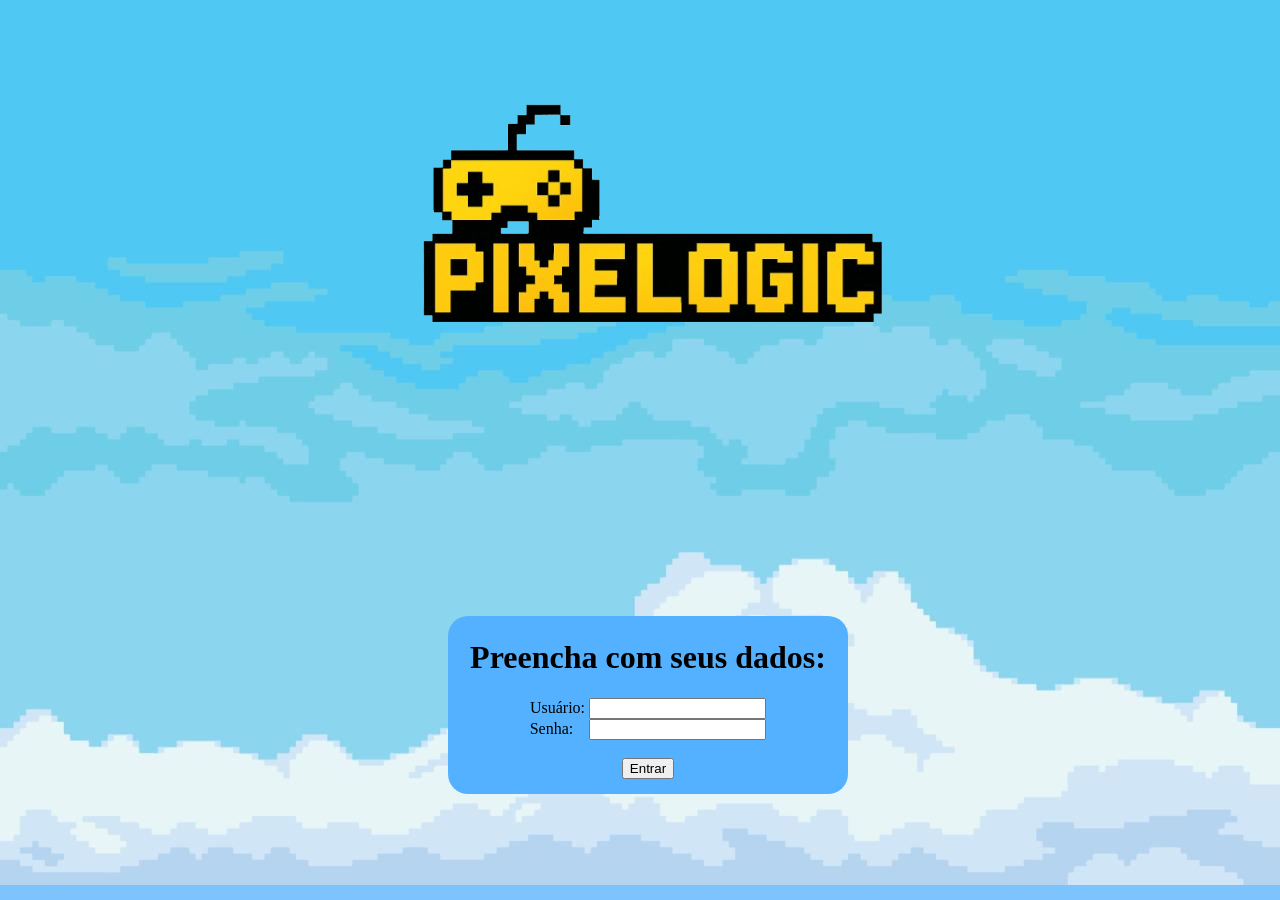
<file: index.html>
<!--Alunos: pablo jorian, joao paulo e allan guilherme-->


<!DOCTYPE html>
<html lang="en">
<head>
    <meta charset="UTF-8">
    <meta name="viewport" content="width=device-width, initial-scale=1.0">
    <link rel="stylesheet" href="paginas/css/cad.css">
    <title>Cadastro</title>
</head>
<body>
    <img src="img/logo.png" class="logo">
    <div class="cad">
        <h1>Preencha com seus dados:</h1>
        <form>
            <label>Usuário:</label>
            <input type="text">
            <br>
            <label>Senha:</label>
            <input type="password" id="b">
        </form>
        <br>
        <form action="paginas/mapa.html" method="get">
            <button type="submit">Entrar</button>
          </form>
    </div>
    
</body>
</html>
</file>
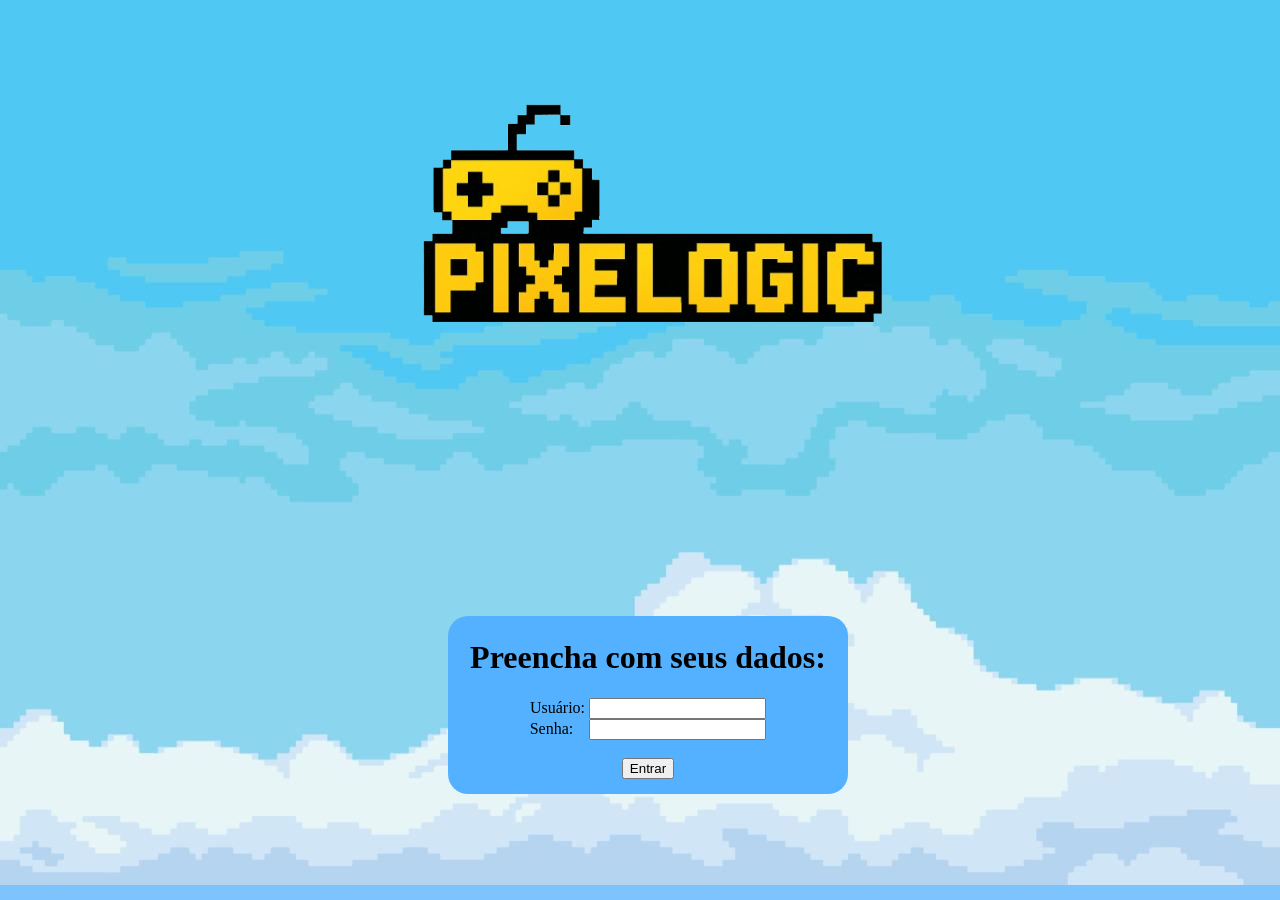
<file: cadastro.html>
<!DOCTYPE html>
<html lang="en">
<head>
    <meta charset="UTF-8">
    <meta name="viewport" content="width=device-width, initial-scale=1.0">
    <link rel="stylesheet" href="paginas/css/cad.css">
    <title>Cadastro</title>
</head>
<body>
    <img src="img/logo.png" class="logo">
    <div class="cad">
        <h1>Preencha com seus dados:</h1>
        <form>
            <label>Usuário:</label>
            <input type="text">
            <br>
            <label>Senha:</label>
            <input type="password" id="b">
        </form>
        <br>
        <form action="paginas/mapa.html" method="get">
            <button type="submit">Entrar</button>
          </form>
    </div>
    
</body>
</html>
</file>
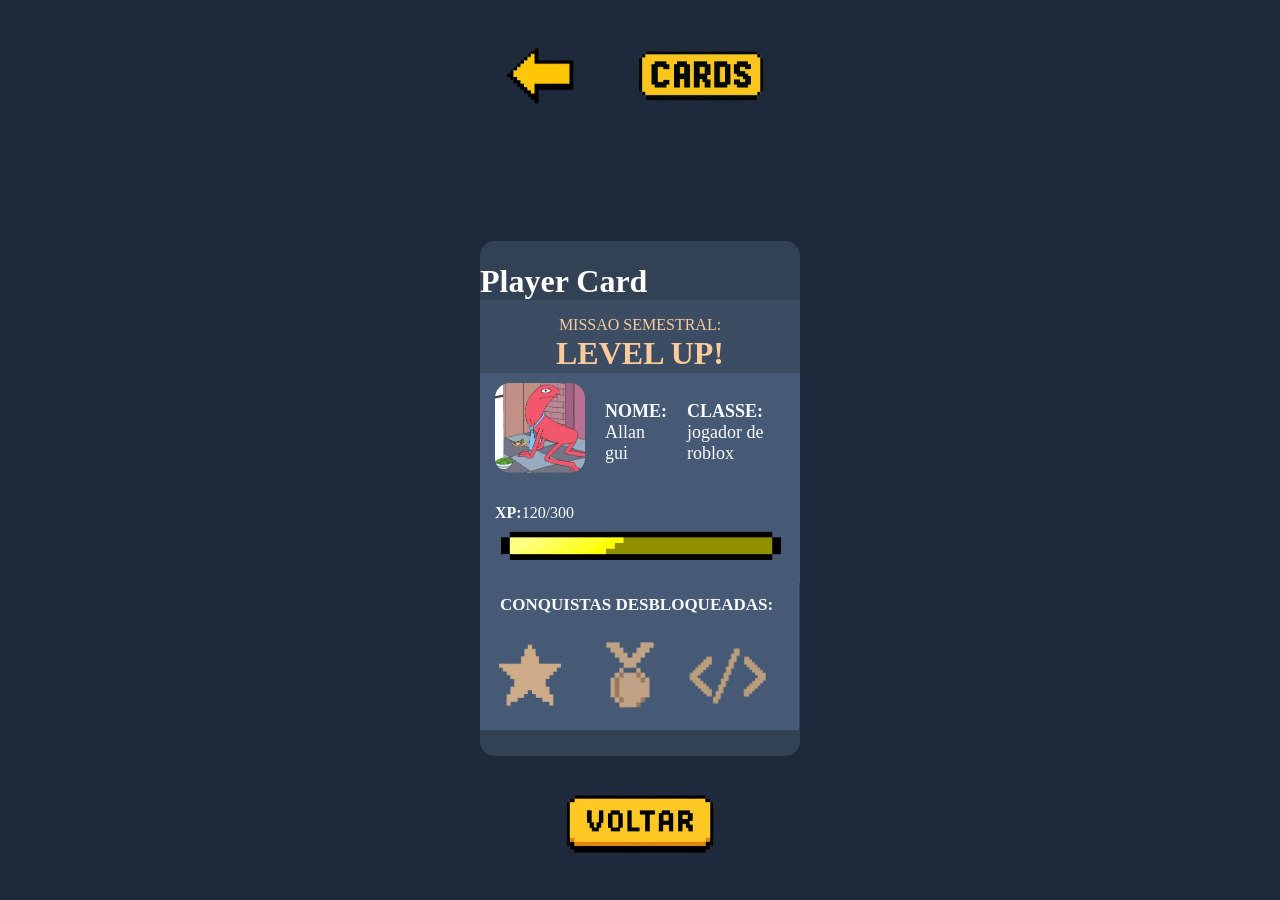
<file: paginas/allan.html>
<!DOCTYPE html>
<html lang="en">
<head>
    <meta charset="UTF-8">
    <meta name="viewport" content="width=device-width, initial-scale=1.0">
    <link rel="stylesheet" href="css/allan.css">
    <title>card player</title>
</head>
<body>

    <div class="menucard">
        <a href="jorian.html"><img src="../img/seta esquerda.png" width="120px"></a>
        <img src="../img/cardsbotao.png" width="200px">
    </div>

    <div class="fundo">
        <h1>Player Card</h1>
        <div class="missao">
            <p>MISSAO SEMESTRAL:</p>
            <h1>LEVEL UP!</h1>
        </div>
        <div class="usuario">
            <img src="../img/allan/alan.jfif" width="90" height="90">
            <p><strong>NOME:</strong>Allan gui</p>
            <p><strong>CLASSE:</strong>jogador de roblox</p>
        </div>
        <div class="xp">
            <p><strong>XP:</strong>120/300</p>
            <img src="../img/allan/barra.png" width="280" height="180">
        </div>
        <div class="conquistas">
            <h1>CONQUISTAS DESBLOQUEADAS:</h1>
            <img src="../img/allan/estrela.png" width="100" height="100">
            <img src="../img/allan/medalha.png" width="100" height="100">
            <img src="../img/allan/caractyere.png" width="150" height="100" id="larguramenor">
        </div>

        
    </div>
    
    <a href="mapa.html"><img src="../img/voltar.png" width="200px" id="voltar"></a>
</body>
</html>
</file>
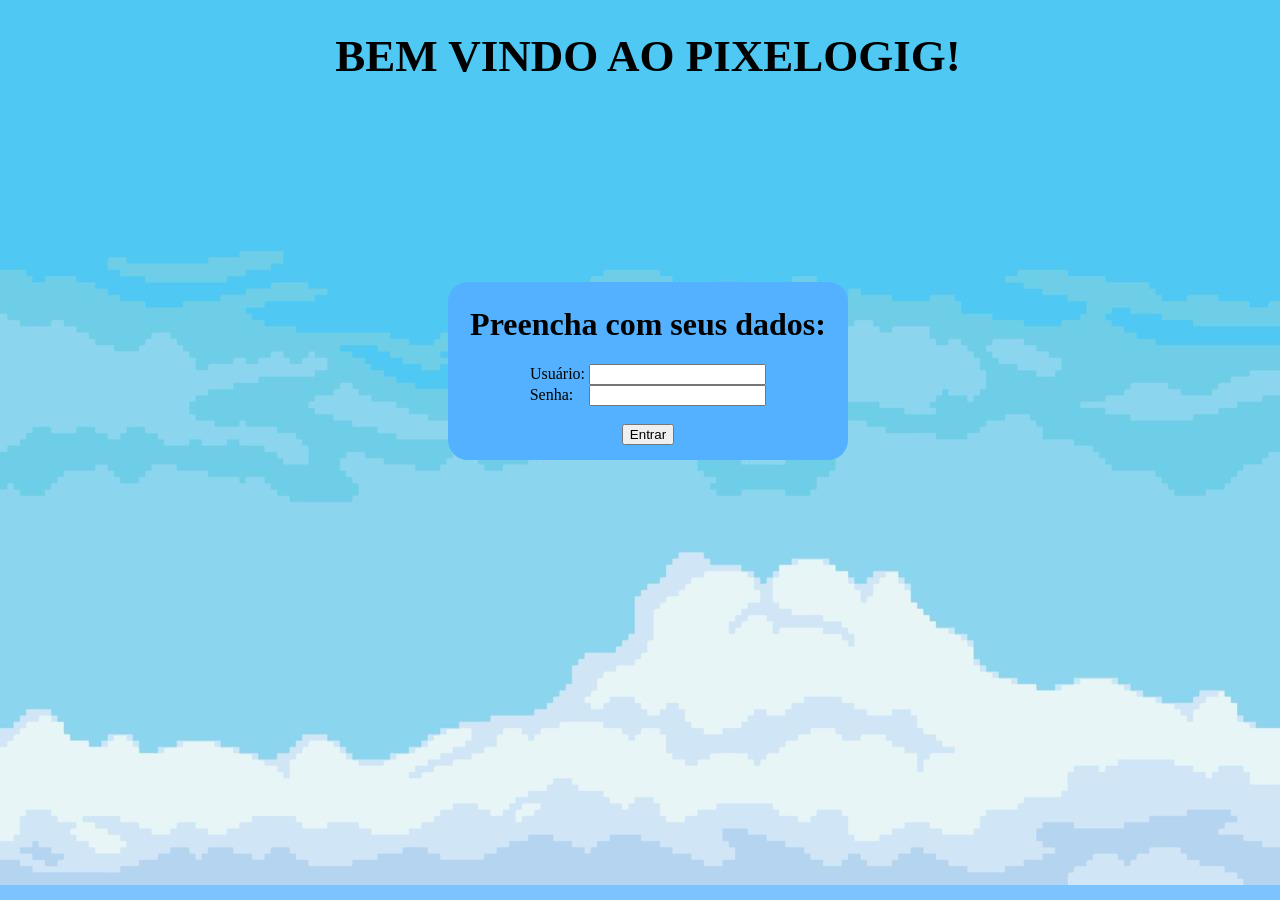
<file: paginas/cadastro.html>
<!DOCTYPE html>
<html lang="en">
<head>
    <meta charset="UTF-8">
    <meta name="viewport" content="width=device-width, initial-scale=1.0">
    <link rel="stylesheet" href="css/cad.css">
    <title>Cadastro</title>
</head>
<body>
    <h1>BEM VINDO AO PIXELOGIG!</h1>
    <div class="cad">
        <h1>Preencha com seus dados:</h1>
        <form>
            <label>Usuário:</label>
            <input type="text">
            <br>
            <label>Senha:</label>
            <input type="text" id="b">
        </form>
        <br>
        <form action="mapa.html" method="get">
            <button type="submit">Entrar</button>
          </form>
    </div>
    
</body>
</html>
</file>
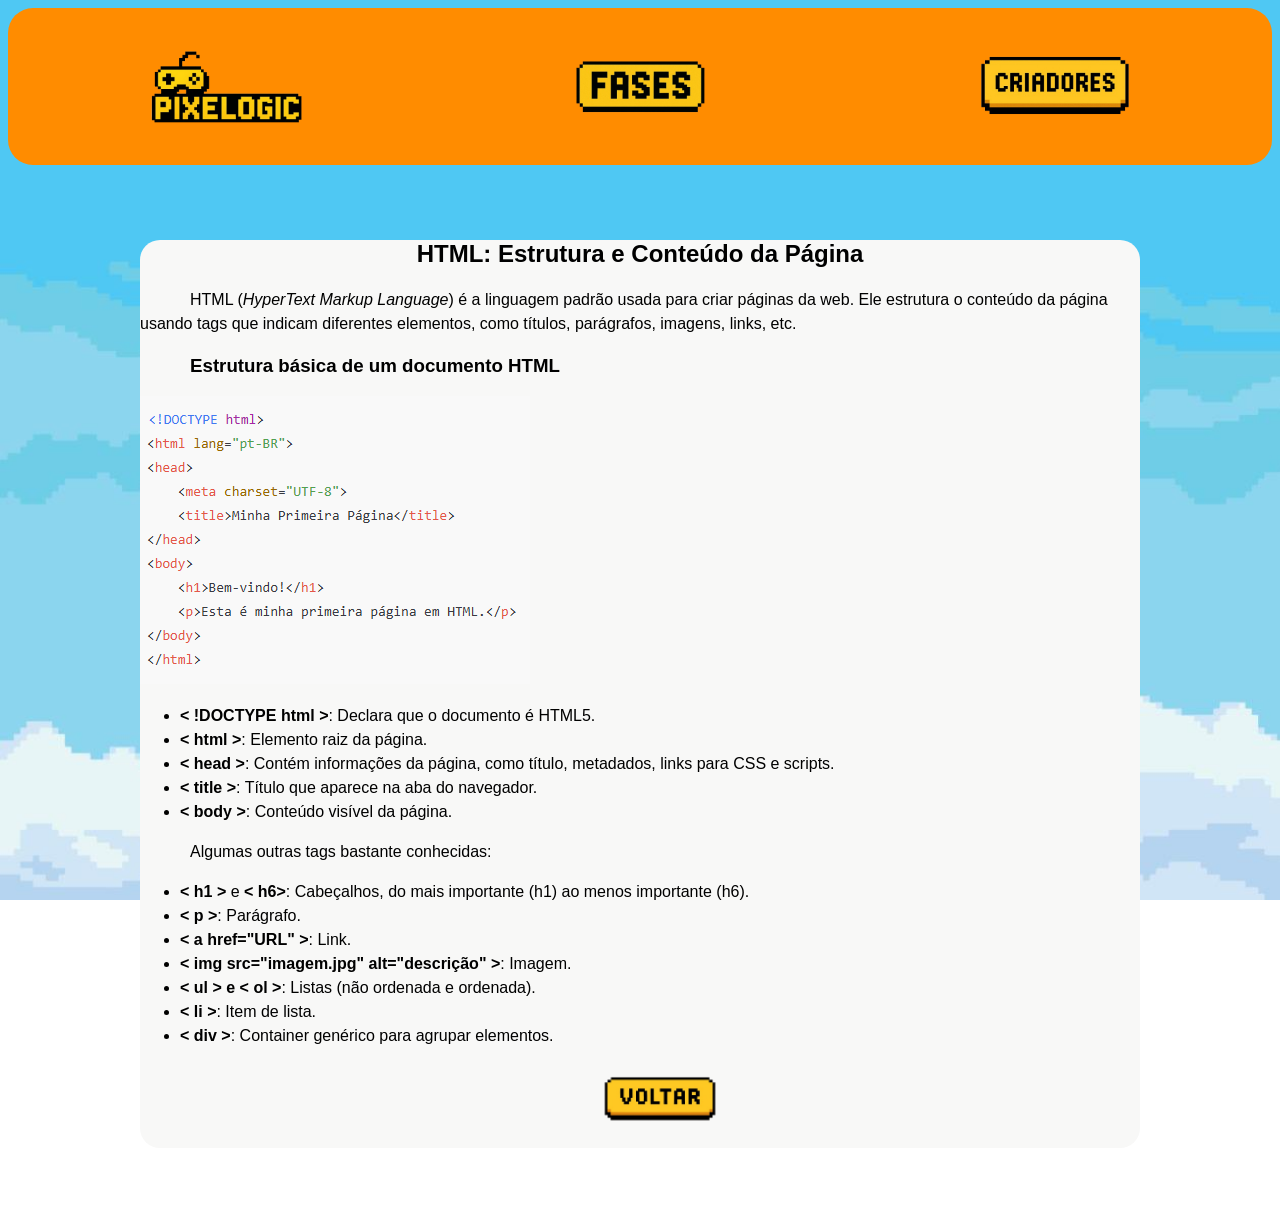
<file: paginas/fase1.html>
<!DOCTYPE html>
<html lang="en">
<head>
    <meta charset="UTF-8">
    <meta name="viewport" content="width=device-width, initial-scale=1.0">
    <link rel="stylesheet" href="css/fases.css">
    <title>Fase 1</title>
</head>
<body>
    <div class="menu">
        <img src="../img/logo.png" class="logo_celular">
        <a href="mapa.html"><img src="../img/fasesbotao.png" ></a>
        <a href="jorian.html"><img src="../img/criadores.png" ></a>
    </div>
    
    <div class="conteudo">
    <h2>HTML: Estrutura e Conteúdo da Página</h2>
    <p>HTML (<i>HyperText Markup Language</i>) é a linguagem padrão usada para criar páginas da web. Ele estrutura o conteúdo da página usando tags que indicam diferentes elementos, como títulos, parágrafos, imagens, links, etc.</p>
    <h3>Estrutura básica de um documento HTML</h3>
    <img src="/img/estrutura_basica_2.png" class="estrutura">
    <ul>
        <li><strong>< !DOCTYPE html ></strong>: Declara que o documento é HTML5.</li>
        <li><strong>< html ></strong>: Elemento raiz da página.</li>
        <li><strong>< head ></strong>: Contém informações da página, como título, metadados, links para CSS e scripts.</li>
        <li><strong>< title ></strong>: Título que aparece na aba do navegador.</li>
        <li><strong>< body ></strong>: Conteúdo visível da página.</li>
    </ul>
    <p>Algumas outras tags bastante conhecidas:</p>
    <ul>
        <li><strong>< h1 ></strong> e <strong>< h6></strong>: Cabeçalhos, do mais importante (h1) ao menos importante (h6).</li>
        <li><strong>< p ></strong>: Parágrafo.</li>
        <li><strong>< a href="URL" ></strong>: Link.</li>
        <li><strong>< img src="imagem.jpg" alt="descrição" ></strong>: Imagem.</li>
        <li><strong>< ul > e < ol ></strong>: Listas (não ordenada e ordenada).</li>
        <li><strong>< li ></strong>: Item de lista.</li>
        <li><strong>< div ></strong>: Container genérico para agrupar elementos.</li>
        <a href="mapa.html"><img src="../img/voltar.png" width="150" class="v"></a>
    </ul>
    </div>
</body>
</html>
</file>
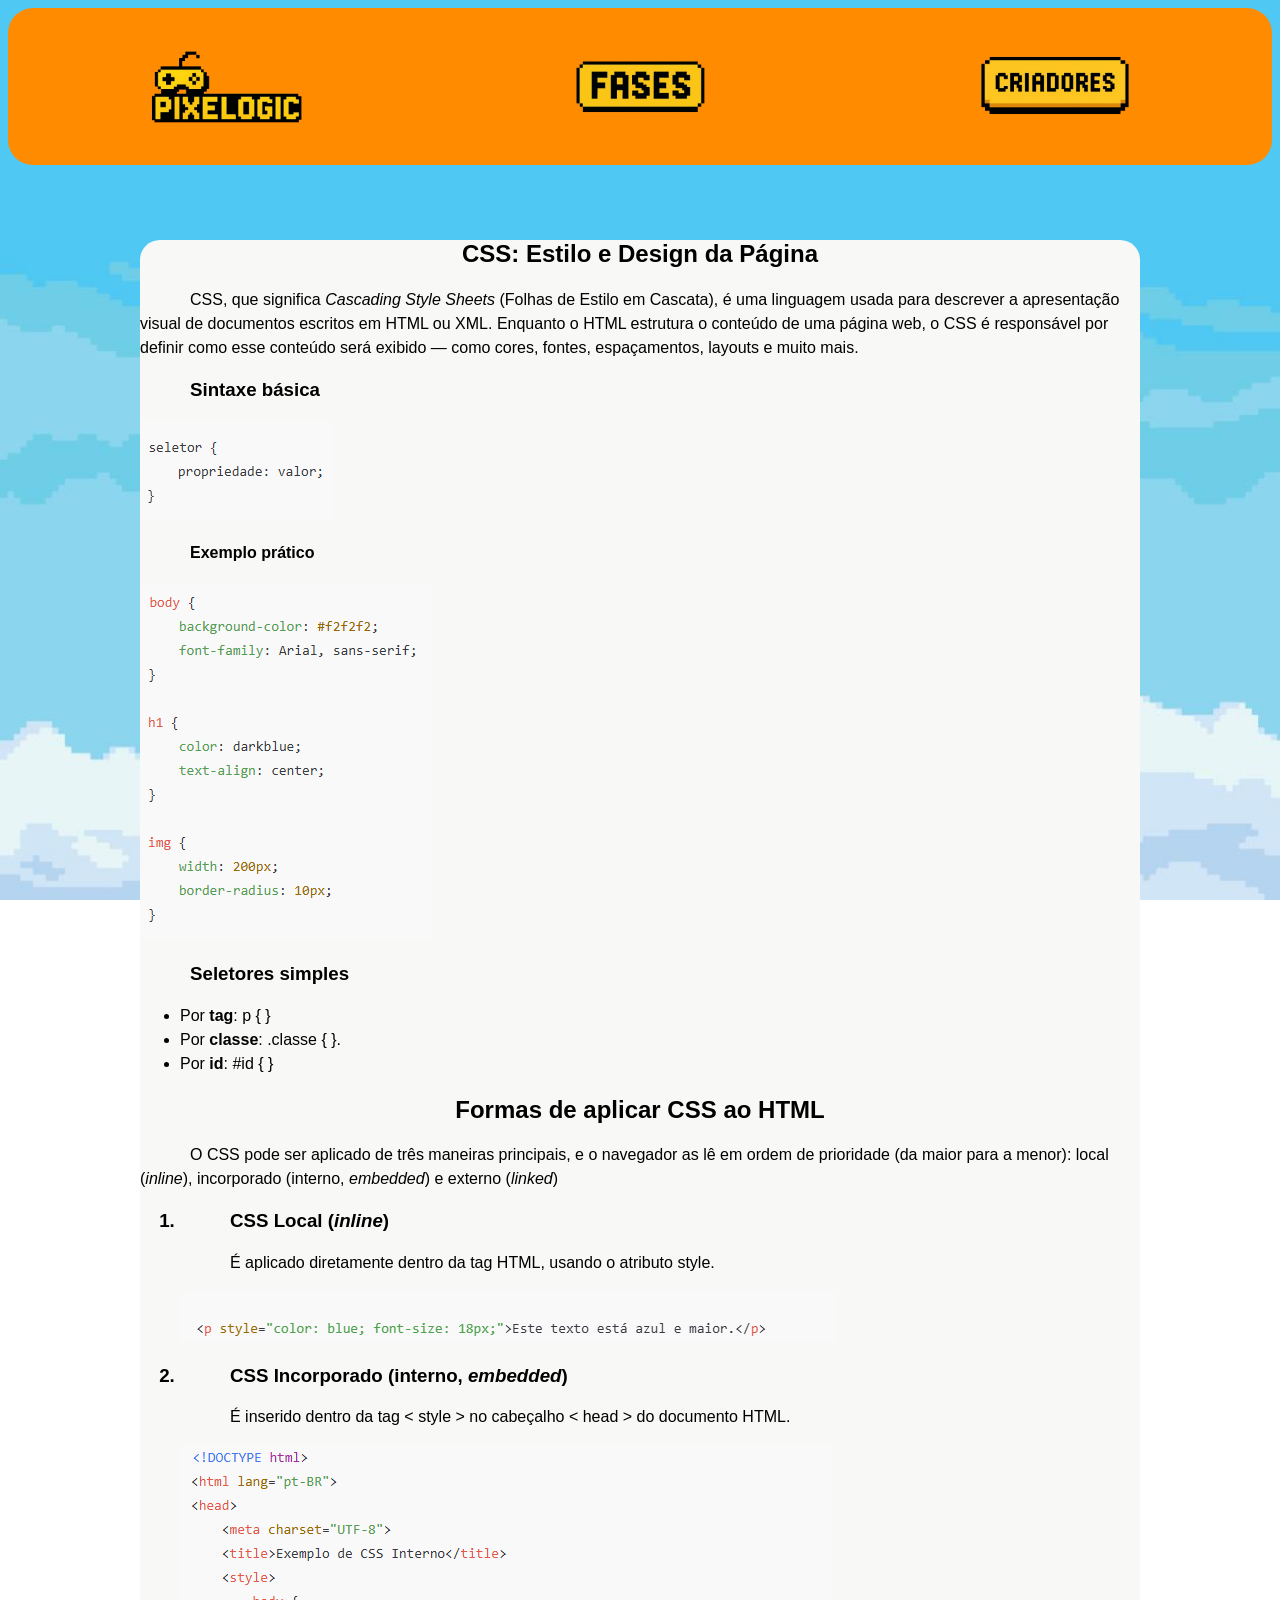
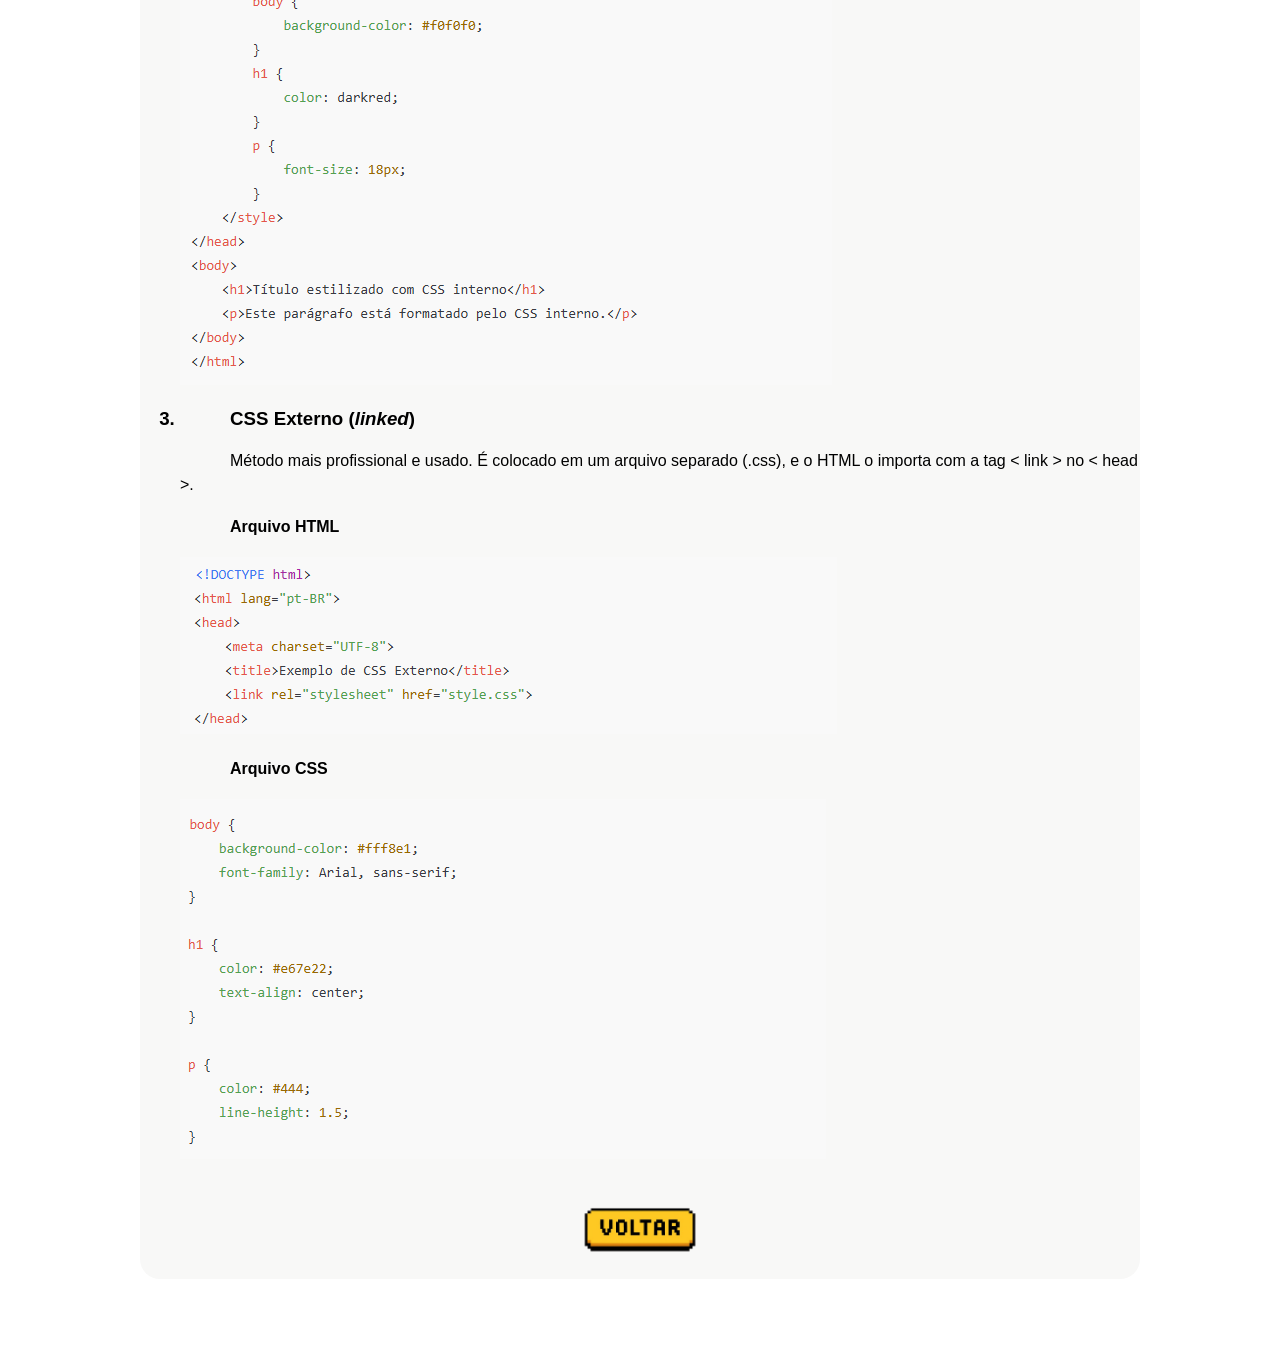
<file: paginas/fase2.html>
<!DOCTYPE html>
<html lang="en">
<head>
    <meta charset="UTF-8">
    <meta name="viewport" content="width=device-width, initial-scale=1.0">
    <link rel="stylesheet" href="css/fases.css">
    <title>Fase 2</title>
</head>
<body>

    <div class="menu">
        <img src="../img/logo.png" class="logo_celular">
        <a href="mapa.html"><img src="../img/fasesbotao.png" ></a>
        <a href="jorian.html"><img src="../img/criadores.png" ></a>
    </div>

    <div class="conteudo">
        <h2>CSS: Estilo e Design da Página</h2>
        <p>CSS, que significa <i>Cascading Style Sheets</i> (Folhas de Estilo em Cascata), é uma linguagem usada para descrever a apresentação visual de documentos escritos em HTML ou XML. Enquanto o HTML estrutura o conteúdo de uma página web, o CSS é responsável por definir como esse conteúdo será exibido — como cores, fontes, espaçamentos, layouts e muito mais.</p>
        <h3>Sintaxe básica</h3>
        <img src="/img/fase2/sintaxe_basica_css.png">
        <h4>Exemplo prático</h4>
        <img src="/img/fase2/exemplo_pratico_css.png">
        <h3>Seletores simples</h3>
        <ul>
            <li>Por <strong>tag</strong>: p { }</li>
            <li>Por <strong>classe</strong>: .classe { }.</li>
            <li>Por <strong>id</strong>: #id { }</li>
        </ul>
        <h2>Formas de aplicar CSS ao HTML</h2>
        <p>O CSS pode ser aplicado de três maneiras principais, e o navegador as lê em ordem de prioridade (da maior para a menor): local (<i>inline</i>), incorporado (interno, <i>embedded</i>) e externo (<i>linked</i>)</p>
        <ol>
            <h3><li>CSS Local (<i>inline</i>)</li></h3>
            <p>É aplicado diretamente dentro da tag HTML, usando o atributo style.</p>
            <img src="/img/fase2/css_local.png" >
            <h3><li>CSS Incorporado (interno, <i>embedded</i>)</li></h3>
            <p>É inserido dentro da tag < style > no cabeçalho < head > do documento HTML.</p>
            <img src="/img/fase2/css_incorporado.png">
            <h3><li>CSS Externo (<i>linked</i>)</li></h3>
            <p>Método mais profissional e usado. É colocado em um arquivo separado (.css), e o HTML o importa com a tag < link > no < head >.</p>
            <h4>Arquivo HTML</h4>
            <img src="/img/fase2/css_externo_1.png">
            <h4>Arquivo CSS</h4>
            <img src="/img/fase2/css_externo_2.png">
        </ol>
        <a href="mapa.html"><img src="../img/voltar.png" width="150" class="v"></a>
</file>
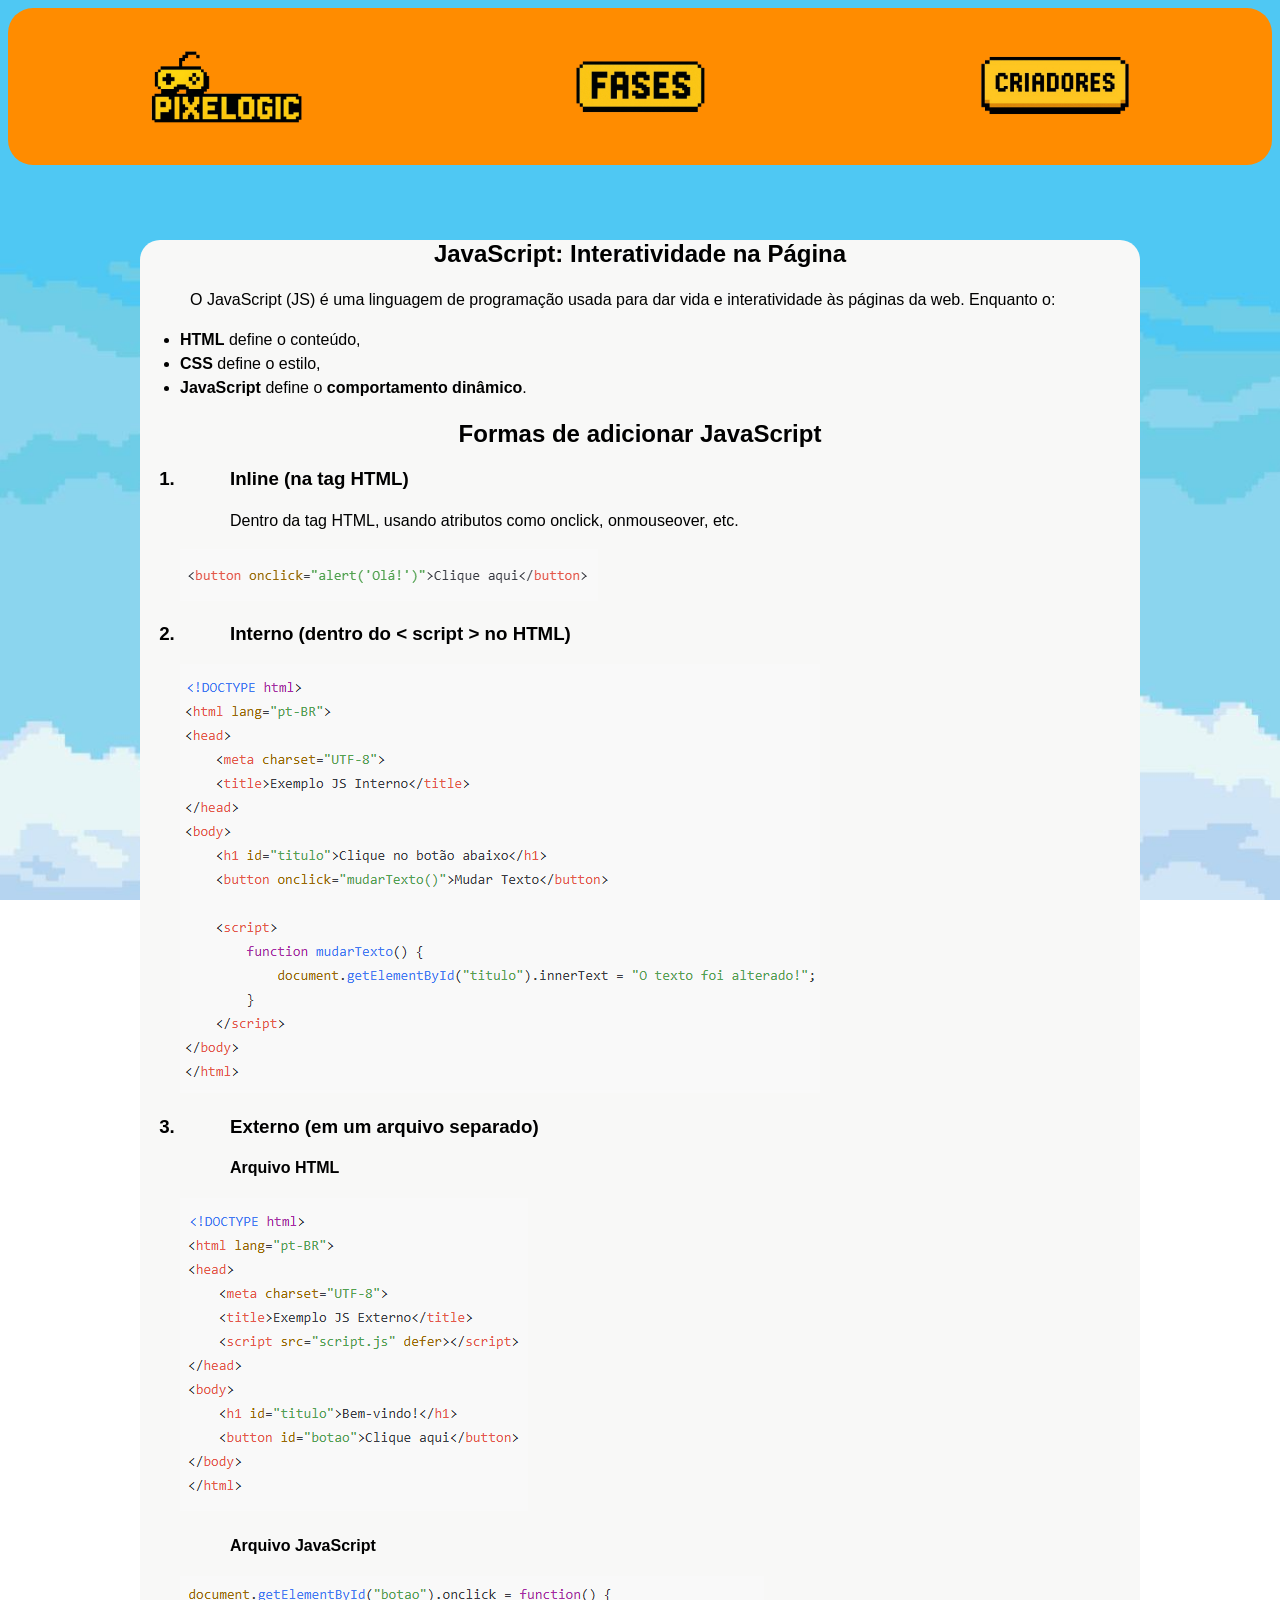
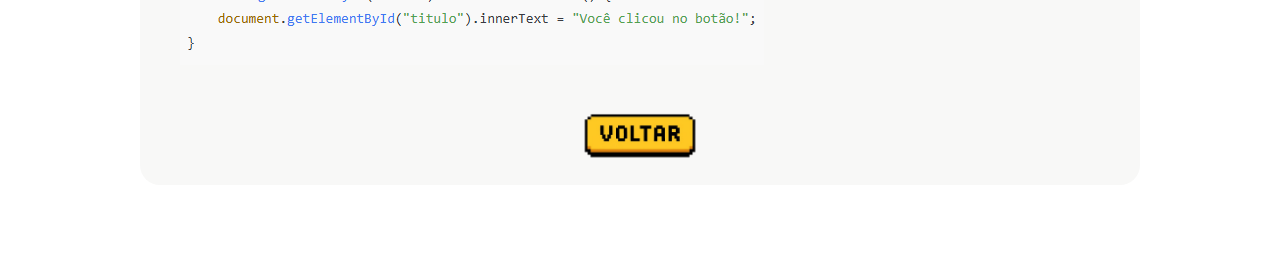
<file: paginas/fase3.html>
<!DOCTYPE html>
<html lang="en">
<head>
    <meta charset="UTF-8">
    <meta name="viewport" content="width=device-width, initial-scale=1.0">
    <link rel="stylesheet" href="css/fases.css">
    <title>Fase 3</title>
</head>
<body>

    <div class="menu">
        <img src="../img/logo.png" class="logo_celular">
        <a href="mapa.html"><img src="../img/fasesbotao.png" ></a>
        <a href="jorian.html"><img src="../img/criadores.png" ></a>
    </div>
    
    <div class="conteudo">
    <h2>JavaScript: Interatividade na Página</h2>
    <p>O JavaScript (JS) é uma linguagem de programação usada para dar vida e interatividade às páginas da web. Enquanto o:</p>
    <ul>
        <li><strong>HTML</strong> define o conteúdo,</li>
        <li><strong>CSS</strong> define o estilo,</li>
        <li><strong>JavaScript</strong> define o <strong>comportamento dinâmico</strong>.</li>
    </ul>
    <h2>Formas de adicionar JavaScript</h2>
        <ol>
            <h3><li>Inline (na tag HTML)</li></h3>
            <p>Dentro da tag HTML, usando atributos como onclick, onmouseover, etc.</p>
            <img src="/img/fase3/inline_js.png">
            <h3><li>Interno (dentro do < script > no HTML)</script></li></h3>
            <img src="/img/fase3/interno_js.png">
            <h3><li>Externo (em um arquivo separado)</li></h3>
            <h4>Arquivo HTML</h4>
            <img src="/img/fase3/externo_1_js.png">
            <h4>Arquivo JavaScript</h4>
            <img src="/img/fase3/externo_2_js.png">
        </ol>
        <a href="mapa.html"><img src="../img/voltar.png" width="150" class="v"></a>
</body>
</html>
</file>
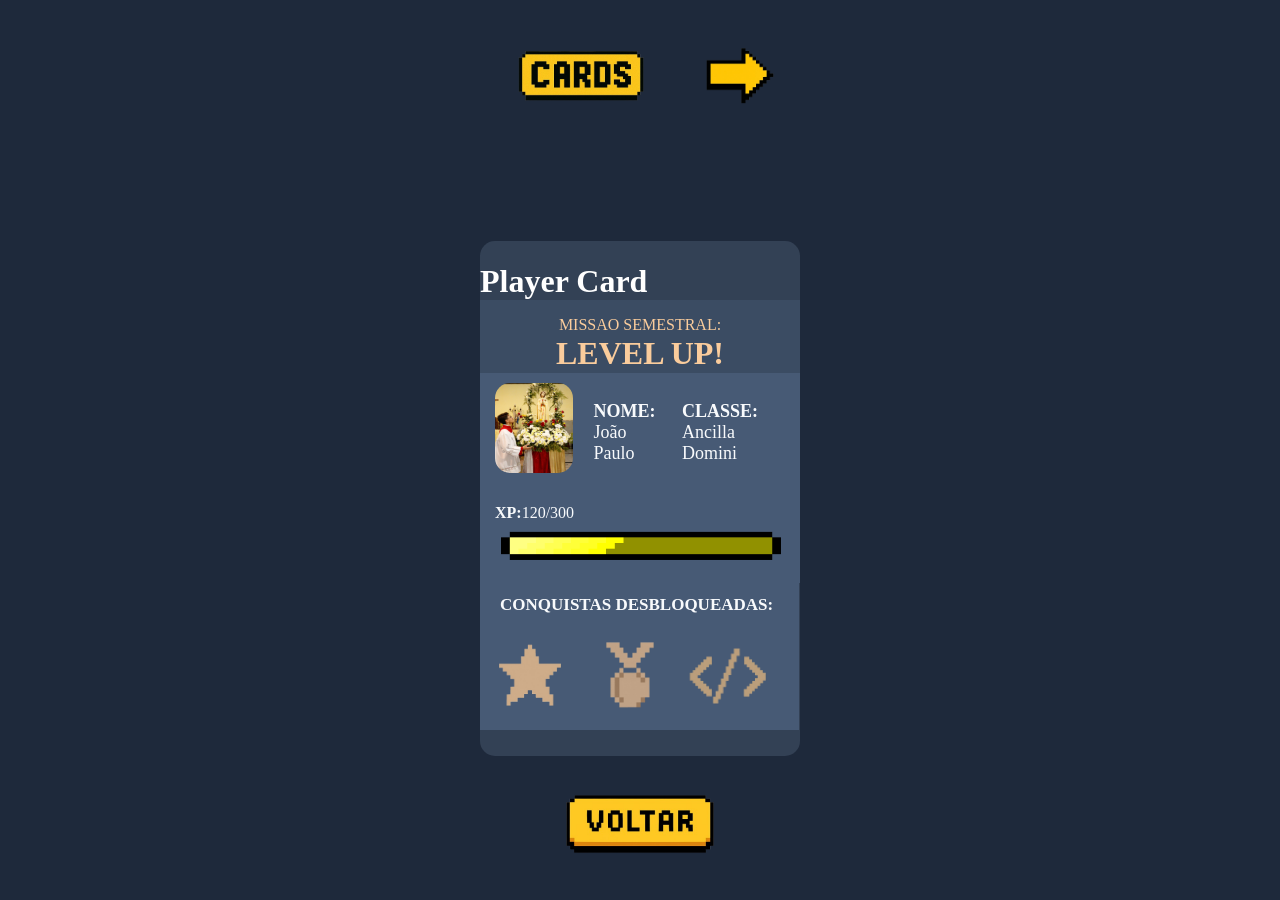
<file: paginas/joao.html>
<!DOCTYPE html>
<html lang="en">
<head>
    <meta charset="UTF-8">
    <meta name="viewport" content="width=device-width, initial-scale=1.0">
    <link rel="stylesheet" href="css/joao.css">
    <title>card player</title>
</head>
<body>

    <div class="menucard">
        <img src="../img/cardsbotao.png" width="200px">
        <a href="jorian.html"><img src="../img/seta direita.png" width="120px"></a>
    </div>

    <div class="fundo">
        <h1>Player Card</h1>
        <div class="missao">
            <p>MISSAO SEMESTRAL:</p>
            <h1>LEVEL UP!</h1>
        </div>
        <div class="usuario">
            <img src="../img/joao/bonitao2.png" width="90" height="90">
            <p><strong>NOME:</strong>João Paulo</p>
            <p><strong>CLASSE:</strong>Ancilla Domini</p>
        </div>
        <div class="xp">
            <p><strong>XP:</strong>120/300</p>
            <img src="../img/joao/barra.png" width="280" height="180">
        </div>
        <div class="conquistas">
            <h1>CONQUISTAS DESBLOQUEADAS:</h1>
            <img src="../img/joao/estrela.png" width="100" height="100">
            <img src="../img/joao/medalha.png" width="100" height="100">
            <img src="../img/joao/caractyere.png" width="150" height="100" id="larguramenor">
        </div>

        
    </div>
    
    <a href="mapa.html"><img src="../img/voltar.png" width="200px" id="voltar"></a>
</body>
</html>
</file>
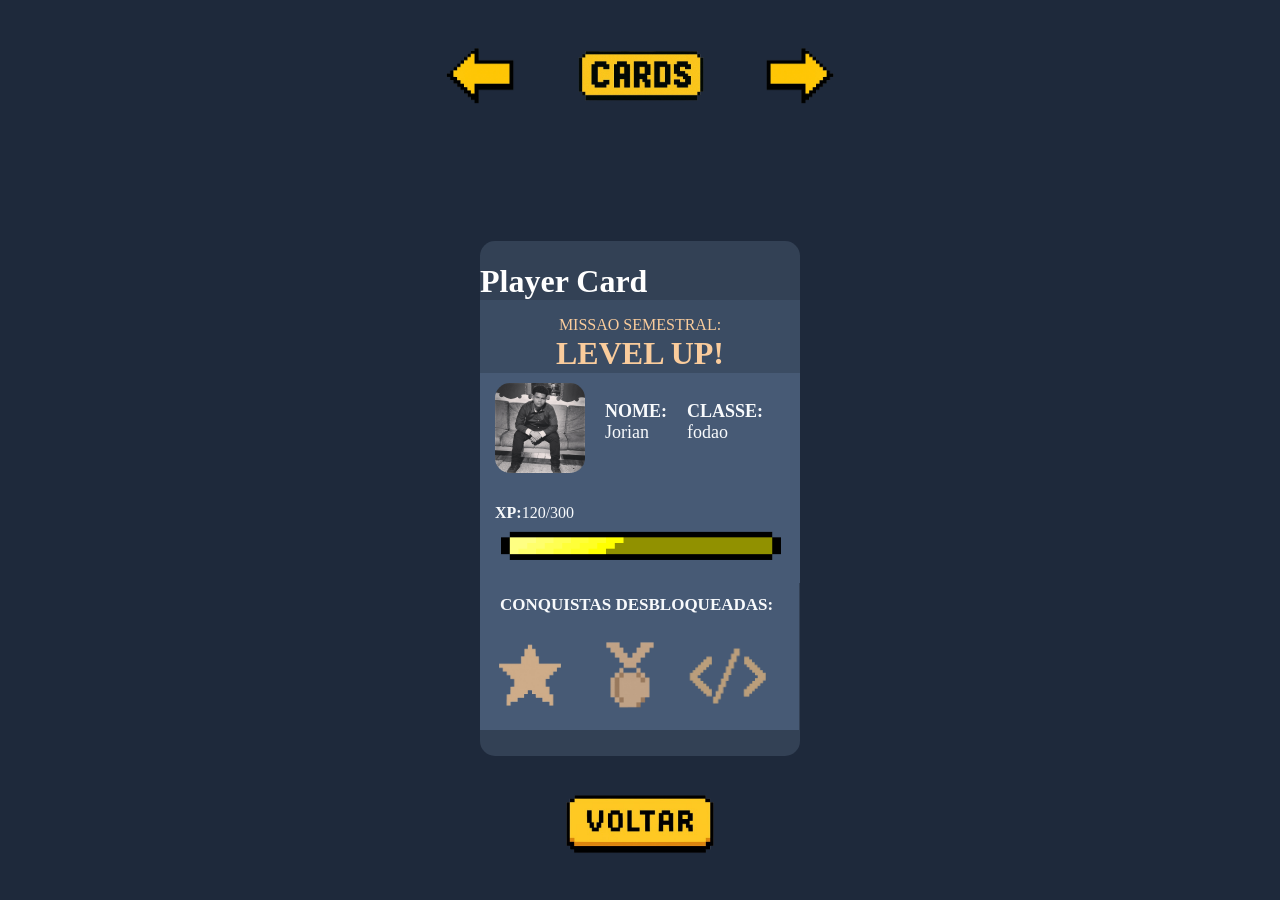
<file: paginas/jorian.html>
<!DOCTYPE html>
<html lang="en">
<head>
    <meta charset="UTF-8">
    <meta name="viewport" content="width=device-width, initial-scale=1.0">
    <link rel="stylesheet" href="css/jorian.css">
    <title>card player</title>
</head>
<body>

    <div class="menucard">
        <a href=""><img src="../img/seta esquerda.png" width="120px"></a>
        <img src="../img/cardsbotao.png" width="200px">
        <a href=""><img src="../img/seta direita.png" width="120px"></a>
    </div>

    <div class="fundo">
        <h1>Player Card</h1>
        <div class="missao">
            <p>MISSAO SEMESTRAL:</p>
            <h1>LEVEL UP!</h1>
        </div>
        <div class="usuario">
            <img src="../img/jorian/bonitao.jpg" width="90" height="90">
            <p><strong>NOME:</strong>Jorian</p>
            <p><strong>CLASSE:</strong>fodao
            </p>
        </div>
        <div class="xp">
            <p><strong>XP:</strong>120/300</p>
            <img src="../img/jorian/barra.png" width="280" height="180">
        </div>
        <div class="conquistas">
            <h1>CONQUISTAS DESBLOQUEADAS:</h1>
            <img src="../img/jorian/estrela.png" width="100" height="100">
            <img src="../img/jorian/medalha.png" width="100" height="100">
            <img src="../img/jorian/caractyere.png" width="150" id="larguramenor">
        </div>
    </div>
    
    <a href="mapa.html"><img src="../img/voltar.png" width="200px" id="voltar"></a>
</body>
</html>
</file>
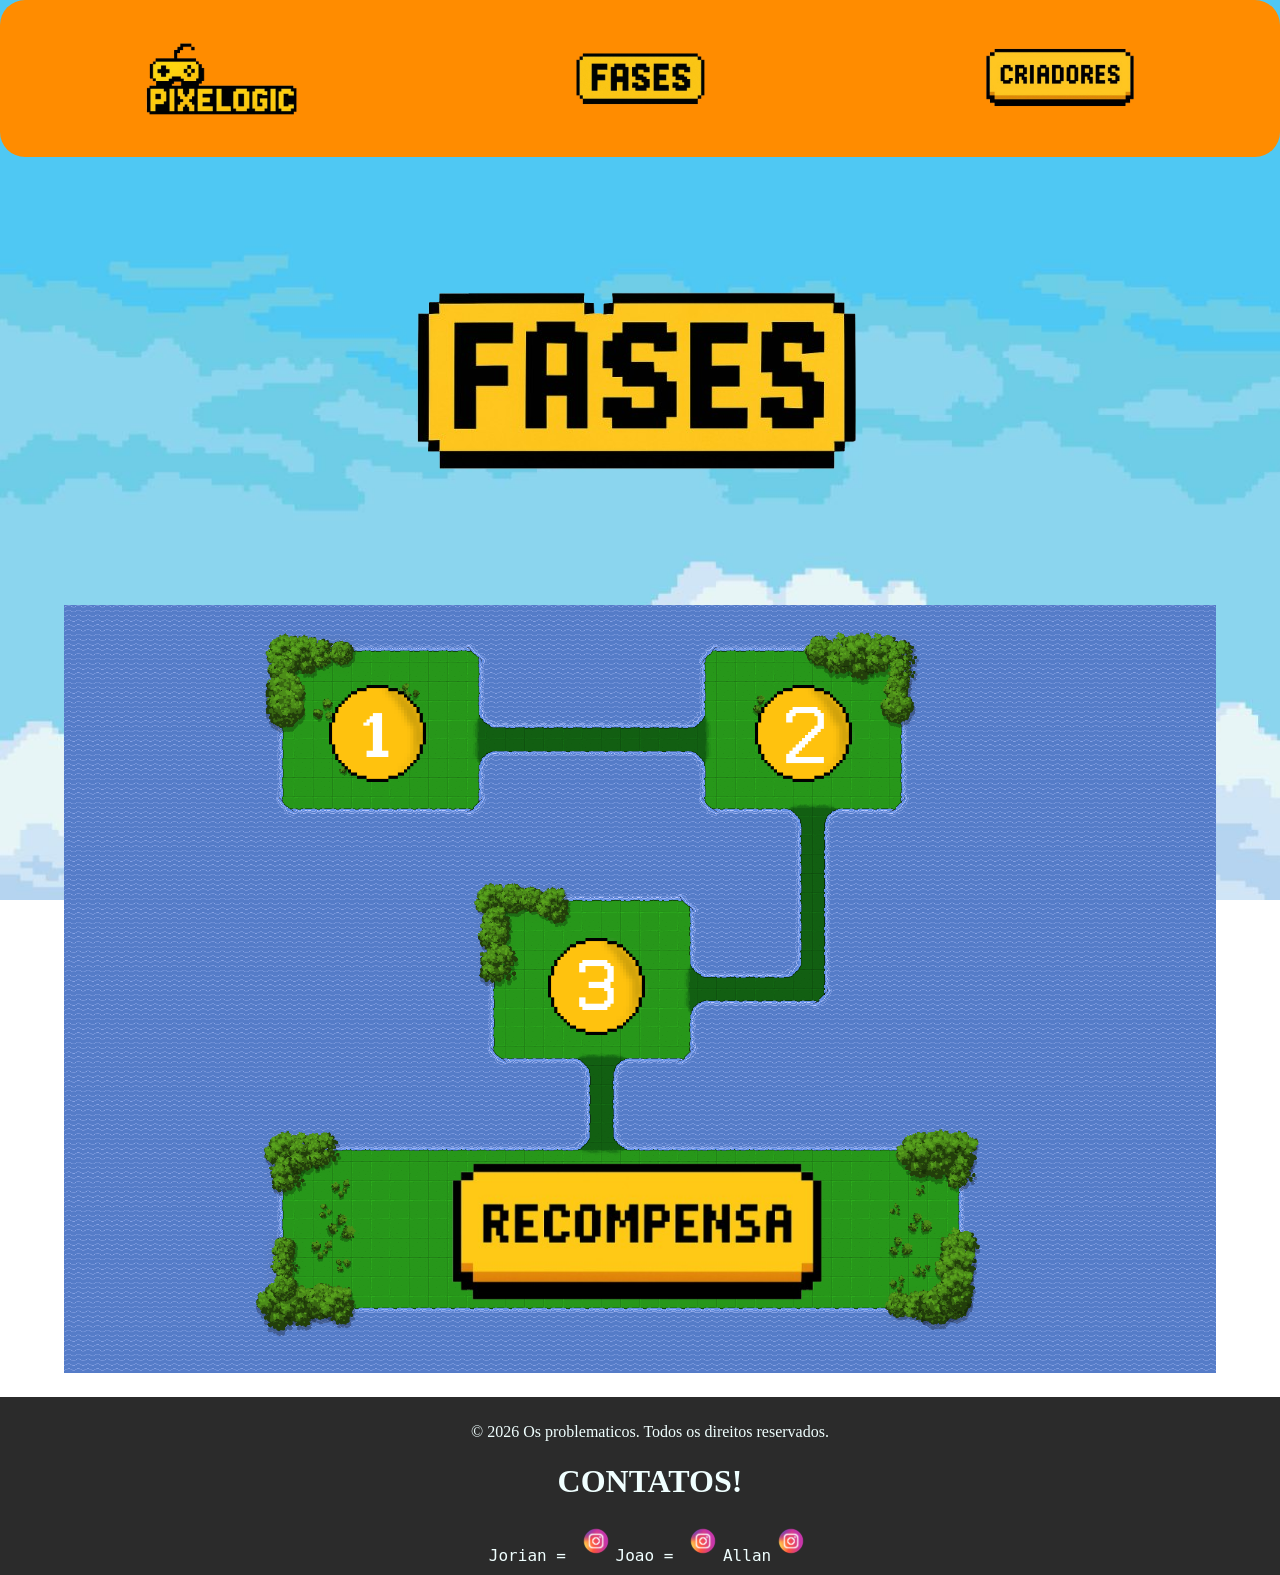
<file: paginas/mapa.html>
<!DOCTYPE html>
<html lang="pt-br">
<head>
    <meta charset="UTF-8">
    <meta name="viewport" content="width=device-width, initial-scale=1.0">
    <link rel="stylesheet" href="css/mapa.css">
    <title>Fases</title>
</head>
<body>

    <div class="menu">
        <img src="../img/logo.png" class="logo_celular">
        <a href="mapa.html"><img src="../img/fasesbotao.png" ></a>
        <a href="jorian.html"><img src="../img/criadores.png" ></a>
    </div>

    <img src="../img/fases.png" class="fases">

    <div id="centro">

        <a href="fase1.html" class="fase fase1">
            <img src="../img/icons fases/1.png">
        </a>

        <a href="fase2.html" class="fase fase2">
            <img src="../img/icons fases/2.png">
        </a>

        <a href="fase3.html" class="fase fase3">
            <img src="../img/icons fases/3.png">
        </a>

        <a href="recompensa.html" class="fase recompensa">
            <img src="../img/e.png">
        </a>
    </div>

    <footer class="rodape">
        <p>&copy 2026 Os problematicos. Todos os direitos reservados.</p>
        <h1>CONTATOS!</h1>
        <div class="contatos">
            <div class="contato1">
                <label>Jorian = <a href="https://www.instagram.com/jorian.pjl/"><img src="../img/logoinsta.png" width="40px" style="padding-top: px;"></a></label>
            </div>
            <div class="contato2">
                <label>Joao = <a href="https://www.instagram.com/joaopaulojhs/"><img src="../img/logoinsta.png" width="40px"></a></label>
            </div><div class="contato3">
                <label>Allan<a href="https://www.instagram.com/allanksz/"><img src="../img/logoinsta.png" width="40px"></a></label>
            </div>
        </div>
    </footer>

</body>
</html>
</file>
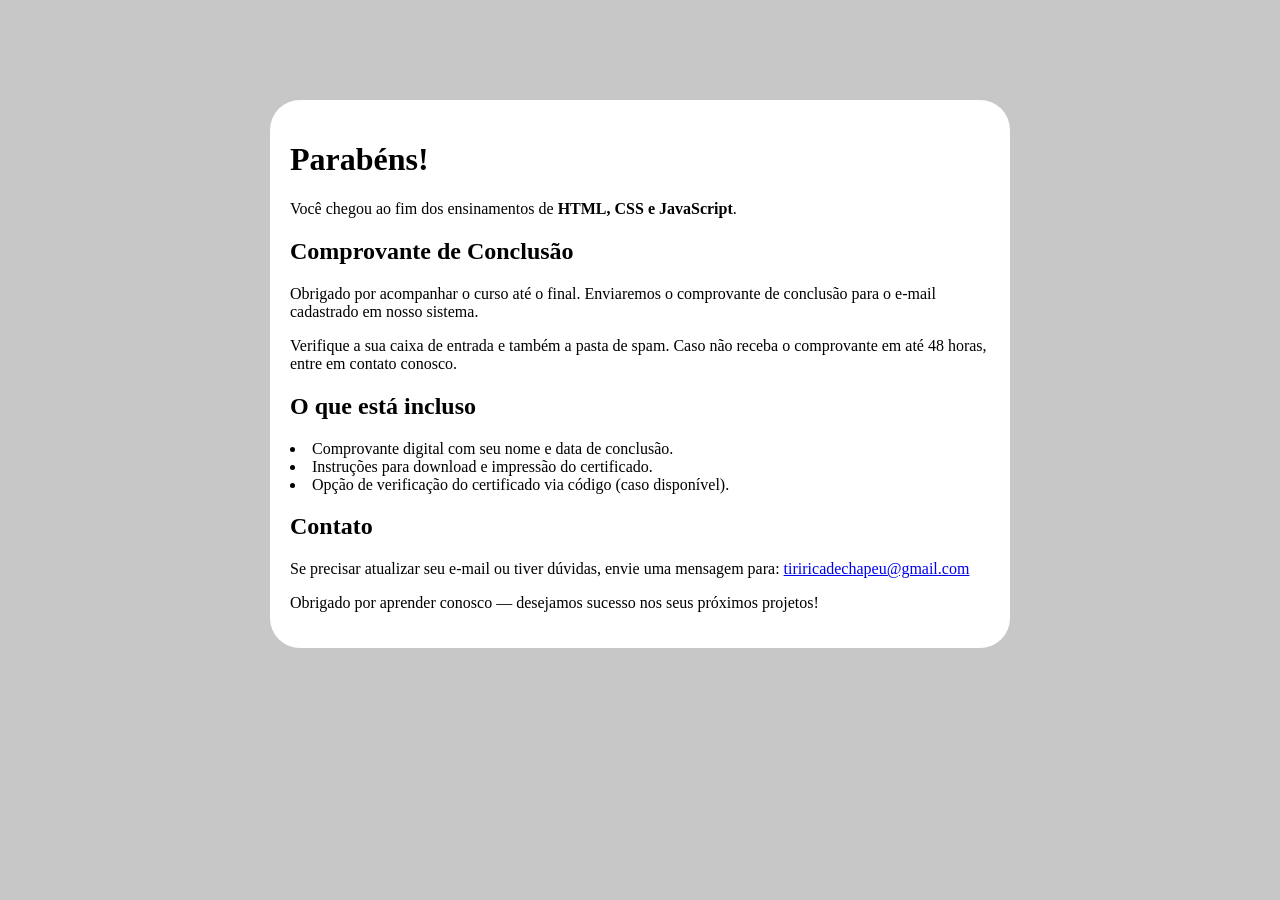
<file: paginas/recompensa.html>
<!DOCTYPE html>
<html lang="en">
<head>
    <meta charset="UTF-8">
    <meta name="viewport" content="width=device-width, initial-scale=1.0">
    <link rel="stylesheet" href="css/recompensa.css">
    <title>Recompensa</title>
</head>
<body>
  <div class="recom">
    <h1>Parabéns!</h1>
    <p>Você chegou ao fim dos ensinamentos de <strong>HTML, CSS e JavaScript</strong>.</p>
      <h2>Comprovante de Conclusão</h2>
      <p>Obrigado por acompanhar o curso até o final. Enviaremos o comprovante de conclusão para o e-mail cadastrado em nosso sistema.</p>
      <p>Verifique a sua caixa de entrada e também a pasta de spam. Caso não receba o comprovante em até 48 horas, entre em contato conosco.</p>

      <h2>O que está incluso</h2>
        <li>Comprovante digital com seu nome e data de conclusão.</li>
        <li>Instruções para download e impressão do certificado.</li>
        <li>Opção de verificação do certificado via código (caso disponível).</li>

      <h2>Contato</h2>
      <p>Se precisar atualizar seu e-mail ou tiver dúvidas, envie uma mensagem para: <a href="mailto: tiriricadechapeu@gmail.com">tiriricadechapeu@gmail.com</a></p>


    <p>Obrigado por aprender conosco — desejamos sucesso nos seus próximos projetos!</p>
  </div>
</body>
</html>
</file>
<file: paginas/css/cad.css>
body {
    background-color: #7dc4ff;
    background-image: url(../../img/ceu_cadastro.jpg);
    background-repeat: no-repeat;
    width: 100%;
    height: 100%;
}

body > h1 {
    text-align: center;
    font-size: 45px;
    color: rgb(0, 0, 0);
}

.cad {
    background-color: #53b1ff;
    width: 400px;
    text-align: center;
    margin: auto;
    margin-top: 200px;
    padding-bottom: 15px;
    border-radius: 20px;
    padding-top: 2px;
}

.cad > button {
    margin-top: 50spx;
}
#b {
    margin-left: 12px;
}

form > a {
    color: black;
    background-color: gold;
    padding-top: 2px;
    padding-left: 2px;
    padding-bottom: 2px;
    padding-right: 2px;
    border-radius: 5px;
}

.logo {
    display: block;
    margin: 0px auto 0px auto; /* espaço acima e abaixo */
    max-width: 70%;
}


@media (max-width: 600px) {
    .cad {
        margin-top: 20px;
    }

    h1 {
        font-size: 22px;
    }
}
@media (max-width: 1024px) {
    .logo {
        width: 500px;
    }

}
</file>
<file: paginas/css/allan.css>
body {
    background-color: #1E293B;
}

.menucard {
    display: flex;
    flex-direction: row;
    top: 0;
    justify-content: center;
    align-items: center;
    margin: auto;
}

.fundo {
    color: white;
    background-color: #334155;
    border-radius: 15px;
    display: flex;
    flex-direction: column;
    align-items: start;
    width: 320px;
    height: 515px;
    margin: auto;
    margin-top: 100px;
}

.fundo > h1 {
    margin-bottom: 0px;
}

.missao {
    color: #FACC9C;
    background-color: #3b4c63;
    width: 320px;
    display: flex;
    flex-direction: column;
    align-items: center;
    margin-bottom: -20px;
}

.missao > h1 {
    margin-top: -15px;
}

.usuario {
    background-color: #475a75;
    color: #F8FAFC;
    display: flex;
    width: 320px;
    padding-top: 10px;
}

.usuario > img {
    margin-right: 20px;
    margin-left: 15px;
    margin-bottom: 15px;
    border-radius: 15px;
}

.usuario > p {
    display: flex;
    flex-direction: column;
    margin-right: 20px;
    font-size: large;
}

.xp {
    background-color: #475a75;
    color: #F8FAFC;
    width: 320px;
    display: inline-flex;
    
}

.xp > p {
    margin-left: 15px;
}

.xp > img {
    align-content: center;
    margin-left: -73px;
    margin-top: -35px;
    margin-bottom: -50px;
}

.conquistas {
    background-color: #475a75;
    color: #F8FAFC;
    
}

.conquistas > h1 {
    font-size: 17px;
    margin-left: 20px;
}

.conquistas > img {
    margin-right: -4px;
}

#larguramenor {
    margin-left: -27px;
}

#setae {
    margin-bottom: 100px;
    bottom: 900px;
    width: 200px;
}

#voltar {
    display: block;
    margin: auto;
}
</file>
<file: paginas/css/fases.css>
body {
    background-image: url(/img/ceu_cadastro.jpg);
    background-repeat: no-repeat;
    background-attachment: fixed;
    background-size: cover;
}

.menu {
    display: flex;
    justify-content: space-around;
    align-items: center;
    background-color: darkorange;
    border-radius: 25px;
    padding: 10px;
}
.menu > img {
    width: 200px;
}
.menu > a > img{
    width: 200px;
}

.conteudo {
    background-color: #F8F8F7;
    width: 1000px;
    display: block;
    margin: auto;
    margin-top: 75px;
    margin-bottom: 75px;
    border-radius: 20px;
}

h2 {
    text-align: center;
    font-family: Arial, Helvetica, sans-serif;
}
h3 {
    font-family: Arial, Helvetica, sans-serif;
    text-indent: 50px;
}
h4 {
    font-family: Arial, Helvetica, sans-serif;
    text-indent: 50px;
}
p {
    font-family: Arial, Helvetica, sans-serif;
    text-indent: 50px;
    line-height: 1.5;
}
ul {
    font-family: Arial, Helvetica, sans-serif;
    line-height: 1.5;
}

.v {
    margin-bottom: -45px;
    display: block;
    margin: auto;
}

@media (max-width: 768px) {


    .menu {
        flex-direction: space-around;
        align-items: center;
    }
    .conteudo {
        width: 400px;
    }
    .menu > img {
        width: 100px;
    }
    .menu > a > img{
        width: 100px;
    }
    img {
        width: 360px;
    }
}

@media (max-width: 480px) {
    .conteudo {
        width: 300px;
    }
    img {
        width: 260px;
    }
    .menu > img {
        width: 100px;
    }
    .menu > a > img{
        width: 100px;
    }
}
</file>
<file: paginas/css/joao.css>
body {
    background-color: #1E293B;
}

.menucard {
    display: flex;
    flex-direction: row;
    top: 0;
    justify-content: center;
    align-items: center;
    margin: auto;
}

.fundo {
    color: white;
    background-color: #334155;
    border-radius: 15px;
    display: flex;
    flex-direction: column;
    align-items: start;
    width: 320px;
    height: 515px;
    margin: auto;
    margin-top: 100px;
}

.fundo > h1 {
    margin-bottom: 0px;
}

.missao {
    color: #FACC9C;
    background-color: #3b4c63;
    width: 320px;
    display: flex;
    flex-direction: column;
    align-items: center;
    margin-bottom: -20px;
}

.missao > h1 {
    margin-top: -15px;
}

.usuario {
    background-color: #475a75;
    color: #F8FAFC;
    display: flex;
    width: 320px;
    padding-top: 10px;
}

.usuario > img {
    margin-right: 20px;
    margin-left: 15px;
    margin-bottom: 15px;
    border-radius: 15px;
}

.usuario > p {
    display: flex;
    flex-direction: column;
    margin-right: 20px;
    font-size: large;
}

.xp {
    background-color: #475a75;
    color: #F8FAFC;
    width: 320px;
    display: inline-flex;
    
}

.xp > p {
    margin-left: 15px;
}

.xp > img {
    align-content: center;
    margin-left: -73px;
    margin-top: -35px;
    margin-bottom: -50px;
}

.conquistas {
    background-color: #475a75;
    color: #F8FAFC;
    
}

.conquistas > h1 {
    font-size: 17px;
    margin-left: 20px;
}

.conquistas > img {
    margin-right: -4px;
}

#larguramenor {
    margin-left: -27px;
}

#setae {
    margin-bottom: 100px;
    bottom: 900px;
    width: 200px;
}

#voltar {
    display: block;
    margin: auto;
}
</file>
<file: paginas/css/jorian.css>
body {
    background-color: #1E293B;
}

.menucard {
    display: flex;
    flex-direction: row;
    justify-content: center;
    align-items: center;
    margin: auto;
}

.fundo {
    color: white;
    background-color: #334155;
    border-radius: 15px;
    display: flex;
    flex-direction: column;
    align-items: start;
    width: 320px;
    height: 515px;
    margin: auto;
    margin-top: 100px;
}

.fundo > h1 {
    margin-bottom: 0px;
}

.missao {
    color: #FACC9C;
    background-color: #3b4c63;
    width: 320px;
    display: flex;
    flex-direction: column;
    align-items: center;
    margin-bottom: -20px;
}

.missao > h1 {
    margin-top: -15px;
}

.usuario {
    background-color: #475a75;
    color: #F8FAFC;
    display: flex;
    width: 320px;
    padding-top: 10px;
}

.usuario > img {
    margin-right: 20px;
    margin-left: 15px;
    margin-bottom: 15px;
    border-radius: 15px;
}

.usuario > p {
    display: flex;
    flex-direction: column;
    margin-right: 20px;
    font-size: large;
}

.xp {
    background-color: #475a75;
    color: #F8FAFC;
    width: 320px;
    display: inline-flex;
    
}

.xp > p {
    margin-left: 15px;
}

.xp > img {
    align-content: center;
    margin-left: -73px;
    margin-top: -35px;
    margin-bottom: -50px;
}

.conquistas {
    background-color: #475a75;
    color: #F8FAFC;
    
}

.conquistas > h1 {
    font-size: 17px;
    margin-left: 20px;
}

.conquistas > img {
    margin-right: -4px;
}

#larguramenor {
    margin-left: -27px;
}

#setae {
    margin-bottom: 100px;
    bottom: 900px;
    width: 200px;
}

#voltar {
    display: block;
    margin: auto;
}
</file>
<file: paginas/css/mapa.css>
body {
    background-image: url(/img/ceu_cadastro.jpg);
    background-repeat: no-repeat;
    background-attachment: fixed;
    background-size: cover;
    margin: 0;
}

/* MENU */
.menu {
    display: flex;
    justify-content: space-around;
    align-items: center;
    background-color: darkorange;
    border-radius: 25px;
    padding: 10px;
}

/* TÍTULO */
.fases {
    display: block;
    margin: 20px auto;
}

/* MAPA */
#centro {
    position: relative; /* FUNDAMENTAL */
    width: 90%;
    max-width: 1200px;
    aspect-ratio: 16 / 11;
    margin: auto;
    background-image: url(../../img/mapa_3_fases.png);
    background-repeat: no-repeat;
    background-size: contain;
}

.menu > img {
    width: 200px;
}
.menu > a > img{
    width: 200px;
}

/* FASES */
.fase {
    position: absolute;
    transition: transform 0.3s, filter 0.3s;
}

.fase img {
    width: 70px;
}

.fase:hover {
    transform: scale(1.15);
    filter: brightness(110%);
}

/* POSIÇÃO DAS FASES (AJUSTE FINO AQUI) */
.fase1 {
    top: 10%;
    left: 23%;
}

.fase2 {
    top: 10%;
    left: 60%;
}

.fase3 {
    top: 42%;
    left: 42%;
}

.recompensa {
    top: 58%;
    left: 28%;
}

.recompensa img {
    width: 500px;
}
#centro > .fase1 > img {
    width: 100px;
}
#centro > .fase2 > img {
    width: 100px;
}
#centro > .fase3 > img {
    width: 100px;
}

.rodape {
    width: 100%;
    background-color: rgb(43, 43, 43);
    color: azure;
    position: static;
    bottom: 0px;
    padding: 10px;
    text-align: center;
}
.contatos {
    display: flex;
    flex-direction: row;
    justify-content: center;
    font-family: 'monospace';
}
/* RESPONSIVO */
@media (max-width: 768px) {
    .fases {
        width: 400px;
        display: block;
        margin: auto;
    }

    .recompensa img {
        width: 220px;
    }
    .fase1 {
        top: 10%;
        left: 23%;
    }
    .fase2 {
        top: 10%;
        left: 60%;
    }
    
    .fase3 {
        top: 42%;
        left: 42%;
    }
    #centro > .fase1 > img {
        width: 60px;
    }
    #centro > .fase2 > img {
        width: 60px;
    }
    #centro > .fase3 > img {
        width: 60px;
    }
    .recompensa {
        top: 63%;
        left: 31%;
    }

}

@media (max-width: 425px) {
    .menu img {
        width: 120px;
    }

    .fases {
        width: 300px;
        display: block;
        margin: auto;
    }
    .fase1 {
        top: 8%;
        left: 22%;
    }
    .fase2 {
        top: 8%;
        left: 58%;
    }
    
    .fase3 {
        top: 40%;
        left: 40%;
    }

    .recompensa {
        top: 62%;
        left: 29%;
    }
    
    .recompensa img {
        width: 125px;
    }
    .menu > img {
        width: 100px;
    }
    .menu > a > img{
        width: 100px;
    }
    #centro > .fase1 > img {
        width: 40px;
    }
    #centro > .fase2 > img {
        width: 40px;
    }
    #centro > .fase3 > img {
        width: 40px;
    }
}



@media (max-width: 320px) {
    .menu img {
        width: 120px;
    }

    .fases {
        width: 150px;
    }
    .fase1 {
        top: 6%;
        left: 22%;
    }
    .fase2 {
        top: 6%;
        left: 58%;
    }
    
    .fase3 {
        top: 38%;
        left: 40%;
    }

    .recompensa {
        top: 58%;
        left: 27%;
    }
    
    .recompensa img {
        width: 120px;
    }
    .menu > img {
        width: 80px;
    }
    .menu > a > img{
        width: 80px;
    }
    #centro > .fase1 > img {
        width: 35px;
    }
    #centro > .fase2 > img {
        width: 35px;
    }
    #centro > .fase3 > img {
        width: 35px;
    }
    .rodape {
        position: fixed;
    }
}
html, body {
    width: 100%;
    overflow-x: hidden;
}

@media (width: 1024px) {
    .recompensa {
        top: 60%;
        left: 28%;
    }
    .fases {
        width: 300px;
    }
    #centro > .fase1 > img {
        width: 80px;
    }
    #centro > .fase2 > img {
        width: 80px;
    }
    #centro > .fase3 > img {
        width: 80px;
    }
    .recompensa img {
        width: 350px;
    }
}
</file>
<file: paginas/css/recompensa.css>
body {
    background-color: rgb(199, 199, 199);
}

.recom {
    background-color: white;
    align-items: center;
    width: 700px;
    margin: auto;
    padding: 20px;
    border-radius: 30px;
    margin-top: 100px;
}

@media (max-width: 768px) {
    .recom {
        width: 500px;
    }


}

@media (max-width: 425px) {
    .recom {
        width: 200px;
    }


}
</file>
